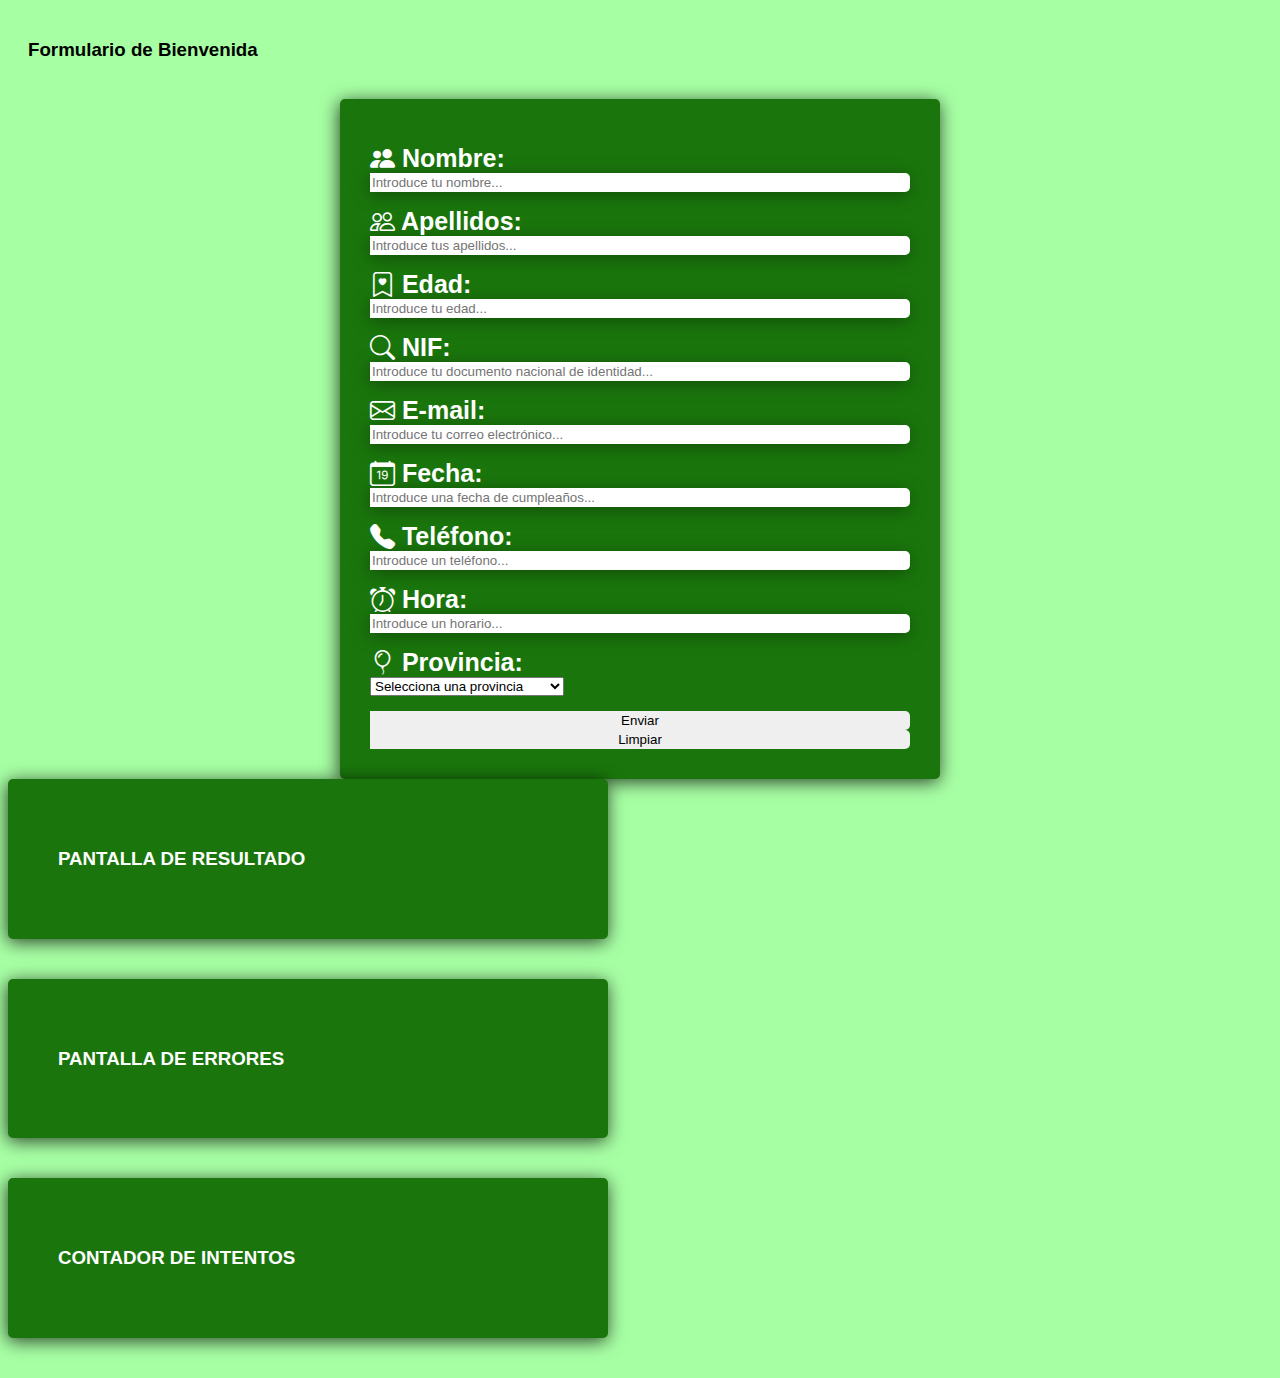
<file: Formulario con validaciones 2/index.html>
<!DOCTYPE html>
<html lang="en">
<head>
    <meta charset="UTF-8">
    <meta http-equiv="X-UA-Compatible" content="IE=edge">
    <meta name="viewport" content="width=device-width, initial-scale=1.0">
    <!-- Importación de Bootstrap -->
    <link href="https://cdn.jsdelivr.net/npm/bootstrap@5.2.2/dist/css/bootstrap.min.css" rel="stylesheet" integrity="sha384-Zenh87qX5JnK2Jl0vWa8Ck2rdkQ2Bzep5IDxbcnCeuOxjzrPF/et3URy9Bv1WTRi" crossorigin="anonymous">
    <!-- Importe css estilos -->
    <link rel="stylesheet" href="estilos.css">
    <!-- Iconos bootstrap -->
    <link rel="stylesheet" href="https://cdn.jsdelivr.net/npm/bootstrap-icons@1.9.1/font/bootstrap-icons.css">
    <!-- Logica Formulario -->
    <script type="text/javascript" src="logica.js"></script>
    <title>Formulario dew05</title>
</head>
<body>
    <h3 class="text-center">Formulario de Bienvenida</h3>
    <div class="container">
        <div class="row">
            <div class="col-lg-6">
                <form name="form" id="form" onsubmit="return false" method="get">
                    <div class="form-group">
                        <label for="name"><i class="bi bi-people-fill"></i> Nombre:</label>
                        <br />
                        <div class="input-group">
                            <input type="text" id="nombre" placeholder="Introduce tu nombre..." />
                        </div>
                    </div>
                    <div class="form-group">
                        <label for="name"><i class="bi bi-people"></i> Apellidos:</label>
                        <br />
                        <div class="input-group">
                            <input type="text" id="apellidos" placeholder="Introduce tus apellidos..." />
                        </div>
                    </div>
                    <div class="form-group">
                        <label for="name"><i class="bi bi-bookmark-heart"></i> Edad:</label>
                        <br />
                        <div class="input-group">
                            <input type="text" id="edad" maxlength="3" placeholder="Introduce tu edad..." />
                        </div>
                    </div>
                    <div class="form-group">
                        <label for="name"><i class="bi bi-search"></i> NIF:</label>
                        <br />
                        <div class="input-group">
                            <input type="text" id="nif" placeholder="Introduce tu documento nacional de identidad..." />
                        </div>
                    </div>
                    <div class="form-group">
                        <label for="name"><i class="bi bi-envelope"></i> E-mail:</label>
                        <br />
                        <div class="input-group">
                            <input type="text" id="email" placeholder="Introduce tu correo electrónico..." />
                        </div>
                    </div>
                    <div class="form-group">
                        <label for="name"><i class="bi bi-calendar-date"></i> Fecha:</label>
                        <br />
                        <div class="input-group">
                            <input type="text" id="fecha" placeholder="Introduce una fecha de cumpleaños..." />
                        </div>
                    </div>
                    <div class="form-group">
                        <label for="name"><i class="bi bi-telephone-fill"></i> Teléfono:</label>
                        <br />
                        <div class="input-group">
                            <input type="text" id="telefono" placeholder="Introduce un teléfono..." />
                        </div>
                    </div>
                    <div class="form-group">
                        <label for="name"><i class="bi bi-alarm"></i> Hora:</label>
                        <br />
                        <div class="input-group">
                            <input type="text" id="hora" placeholder="Introduce un horario..." />
                        </div>
                    </div>
                    <div class="form-group">
                        <label for="name"><i class="bi bi-balloon"></i> Provincia:</label>
                        <br />
                        <select class="form-select" name="provincia" id="provincia">
                            <option value="0" selected disabled>Selecciona una provincia</option>
                            <option value="1">S/C de Tenerife</option>
                            <option value="2">Las Palmas de Gran Canaria</option>
                        </select>
                    </div>
                    <input class="btn btn-primary w-25"type="submit" name="enviar" id="enviar" value="Enviar" />
                    <input  class="btn btn-primary w-25" type="reset" name="limpiar" id="button" value="Limpiar" />
                </form>
            </div>
            <div class="col-lg-6">
                <div id="resultado">
                    <h3 class="text-center">PANTALLA DE RESULTADO</h3>
                </div>
                <div id="errores">
                    <h3 class="text-center">PANTALLA DE ERRORES</h3>
                </div>
                <div id="intentos">
                    <h3 class="text-center">CONTADOR DE INTENTOS</h3>
                    <p id="contador"></p>
                </div>
            </div>
        </div>
    </div>
        
</body>
</html>
</file>
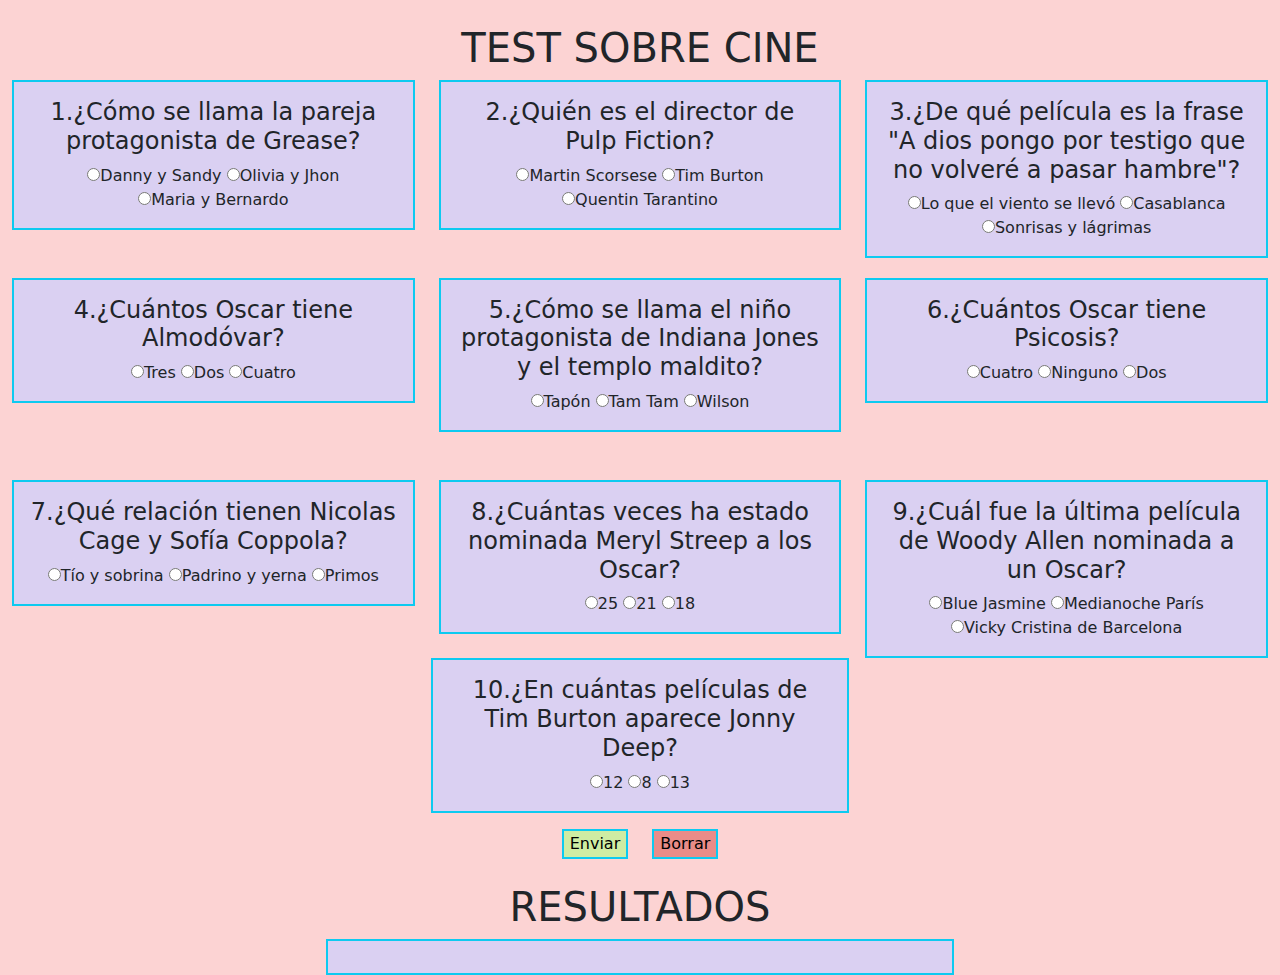
<file: Formulario con validaciones/index.html>
<!DOCTYPE html>
<html lang="en">

<head>
    <meta charset="UTF-8">
    <meta http-equiv="X-UA-Compatible" content="IE=edge">
    <meta name="viewport" content="width=device-width, initial-scale=1.0">
    <!-- Bootstrap import -->
    <link href="https://cdn.jsdelivr.net/npm/bootstrap@5.2.2/dist/css/bootstrap.min.css" rel="stylesheet">
    <title>Actividad Formulario 2</title>
</head>
<style>
    body{
        background-color: rgb(252, 211, 211);
    }
</style>
<body>
    <form id="formulario">
        <div class="container-fluid mt-4 text-center">
            <div class="row">
                <h1 class="text-center">TEST SOBRE CINE</h1>
                <div class="col-md-4 mb-5">
                    <div class="border border-2 border-info p-3" style="background-color:rgba(203, 206, 255, 0.699)">
                        <label for="1"> <div id="im1"></div>
                            <h4 id="p1">1.¿Cómo se llama la pareja protagonista de Grease?</h4>
                        </label><br>
                        <label for="pregunta1r1">
                            <input type="radio" name="1" id="pregunta1r1" value="Danny y Sandy">Danny y Sandy
                        </label>
                        <label for="pregunta1r2">
                            <input type="radio" name="1" id="pregunta1r2" value="Olivia y Jhon">Olivia y Jhon
                        </label>
                        <label for="pregunta1r3">
                            <input type="radio" name="1" id="pregunta1r3" value="Maria y Bernardo">Maria y Bernardo
                        </label>
                    </div>
                </div>
                <div class="col-md-4">
                    <div class="border border-2 border-info p-3" style="background-color:rgba(203, 206, 255, 0.699)">
                        <label for="2"><div id="im2"></div>
                            <h4 id="p2">2.¿Quién es el director de Pulp Fiction?</h4>
                        </label><br>
                        <label for="pregunta2r1">
                            <input type="radio" name="2" id="pregunta2r1" value="Martin Scorsese">Martin Scorsese
                        </label>
                        <label for="pregunta2r2">
                            <input type="radio" name="2" id="pregunta2r2" value="Tim Burton">Tim Burton
                        </label>
                        <label for="pregunta2r3">
                            <input type="radio" name="2" id="pregunta2r3" value="Quentin Tarantino">Quentin Tarantino
                        </label>
                    </div>
                </div>
                <div class="col-md-4">
                    <div class="border border-2 border-info p-3" style="background-color:rgba(203, 206, 255, 0.699)">
                        <label for="3"><div id="im3"></div>
                            <h4 id="p3">3.¿De qué película es la frase "A dios pongo por testigo que no volveré a pasar
                                hambre"?</h4>
                        </label><br>
                        <label for="pregunta3r1">
                            <input type="radio" name="3" id="pregunta3r1" value="Lo que el viento se llevó">Lo que el
                            viento se llevó
                        </label>
                        <label for="pregunta3r2">
                            <input type="radio" name="3" id="pregunta3r2" value="Casablanca">Casablanca
                        </label>
                        <label for="pregunta3r3">
                            <input type="radio" name="3" id="pregunta3r3" value="Sonrisas y lágrimas">Sonrisas y
                            lágrimas
                        </label>
                    </div>
                </div>
                <div class="col-md-4">
                    <div class="border border-2 border-info p-3" style="background-color:rgba(203, 206, 255, 0.699)">
                        <label for="4"><div id="im4"></div>
                            <h4 id="p4">4.¿Cuántos Oscar tiene Almodóvar?</h4>
                        </label><br>
                        <label for="pregunta4r1">
                            <input type="radio" name="4" id="pregunta4r1" value="Tres">Tres
                        </label>
                        <label for="pregunta4r2">
                            <input type="radio" name="4" id="pregunta4r2" value="Dos">Dos
                        </label>
                        <label for="pregunta4r3">
                            <input type="radio" name="4" id="pregunta4r3" value="Cuatro">Cuatro
                        </label>
                    </div>
                </div>
                <div class="col-md-4 mb-5">
                    <div class="border border-2 border-info p-3" style="background-color:rgba(203, 206, 255, 0.699)">
                        <label for="5"><div id="im5"></div>
                            <h4 id="p5">5.¿Cómo se llama el niño protagonista de Indiana Jones y el templo maldito?</h4>
                        </label><br>
                        <label for="pregunta5r1">
                            <input type="radio" name="5" id="pregunta5r1" value="Tapón">Tapón
                        </label>
                        <label for="pregunta5r2">
                            <input type="radio" name="5" id="pregunta5r2" value="Tam Tam">Tam Tam
                        </label>
                        <label for="pregunta5r3">
                            <input type="radio" name="5" id="pregunta5r3" value="Wilson">Wilson
                        </label>
                    </div>
                </div>
                <div class="col-md-4">
                    <div class="border border-2 border-info p-3" style="background-color:rgba(203, 206, 255, 0.699)">
                        <label for="6"><div id="im6"></div>
                            <h4 id="p6">6.¿Cuántos Oscar tiene Psicosis?</h4>
                        </label><br>
                        <label for="pregunta6r1">
                            <input type="radio" name="6" id="pregunta6r1" value="Cuatro">Cuatro
                        </label>
                        <label for="pregunta6r2">
                            <input type="radio" name="6" id="pregunta6r2" value="Ninguno">Ninguno
                        </label>
                        <label for="pregunta6r3">
                            <input type="radio" name="6" id="pregunta6r3" value="Dos">Dos
                        </label>
                    </div>
                </div>
                <div class="col-md-4">
                    <div class="border border-2 border-info p-3" style="background-color:rgba(203, 206, 255, 0.699)">
                        <label for="7"><div id="im7"></div>
                            <h4 id="p7">7.¿Qué relación tienen Nicolas Cage y Sofía Coppola?</h4>
                        </label><br>
                        <label for="pregunta7r1">
                            <input type="radio" name="7" id="pregunta7r1" value="Tío y sobrina">Tío y sobrina
                        </label>
                        <label for="pregunta7r2">
                            <input type="radio" name="7" id="pregunta7r2" value="Padrino y yerna">Padrino y yerna
                        </label>
                        <label for="pregunta7r3">
                            <input type="radio" name="7" id="pregunta7r3" value="Primos">Primos
                        </label>
                    </div>
                </div>
                <div class="col-md-4 mb-3"> 
                    <div class="border border-2 border-info p-3" style="background-color:rgba(203, 206, 255, 0.699)">
                        <label for="8"><div id="im8"></div>
                            <h4 id="p8">8.¿Cuántas veces ha estado nominada Meryl Streep a los Oscar?</h4>
                        </label><br>
                        <label for="pregunta8r1">
                            <input type="radio" name="8" id="pregunta8r1" value="25">25
                        </label>
                        <label for="pregunta8r2">
                            <input type="radio" name="8" id="pregunta8r2" value="21">21
                        </label>
                        <label for="pregunta8r3">
                            <input type="radio" name="8" id="pregunta8r3" value="18">18
                        </label>
                    </div>
                </div>
                <div class="col-md-4"> 
                    <div class="border border-2 border-info p-3" style="background-color:rgba(203, 206, 255, 0.699)">
                        <label for="9"><div id="im9"></div>
                            <h4 id="p9">9.¿Cuál fue la última película de Woody Allen nominada a un Oscar?</h4>
                        </label><br>
                        <label for="pregunta9r1">
                            <input type="radio" name="9" id="pregunta9r1" value="Blue Jasmine">Blue Jasmine
                        </label>
                        <label for="pregunta9r2">
                            <input type="radio" name="9" id="pregunta9r2" value="Medianoche París">Medianoche París
                        </label>
                        <label for="pregunta9r3">
                            <input type="radio" name="9" id="pregunta9r3" value="Vicky Cristina de Barcelona">Vicky
                            Cristina de Barcelona
                        </label>
                    </div>
                </div>
                <div class="row justify-content-center m-0"> 
                    <div class="col-md-4 border border-2 border-info p-3 mb-3" style="background-color:rgba(203, 206, 255, 0.699)">
                        <label for="10"><div id="im10"></div>
                            <h4 id="p10">10.¿En cuántas películas de Tim Burton aparece Jonny Deep?</h4>
                        </label><br>
                        <label for="pregunta10r1">
                            <input type="radio" name="10" id="pregunta10r1" value="12">12
                        </label>
                        <label for="pregunta10r2">
                            <input type="radio" name="10" id="pregunta10r2" value="8">8
                        </label>
                        <label for="pregunta10r3">
                            <input type="radio" name="10" id="pregunta10r3" value="13">13
                        </label>
                    </div>
                </div>
                    <div class="row justify-content-center m-0">
                        <div class="col-auto">
                            <input class="border border-2 border-info" type="submit" value="Enviar" id="enviarform"
                                style="background-color:rgb(207, 236, 163)" readonly>
                        </div>
                        <div class="col-auto">
                            <input class="border border-2 border-info" type="reset" value="Borrar" id="borrarform"
                                style="background-color:rgb(234, 140, 136)">
                        </div>
                    </div>
                </div>
            </div>
            <div class="row">
                <div class="col-md-6 offset-md-3">
                    <h1 class="text-center mt-4">RESULTADOS</h1>
                    <div class="border border-2 border-info p-3" style="background-color:rgba(203, 206, 255, 0.699)">
                        <div class="text-center" id="resultado"></div>
                        <div class="text-center" id="aciertos"></div>
                    </div>
                </div>
            </div>
        </div>
    </form>
    <!-- Para que funcione JavaScript dentro del body -->
    <script src="script.js"></script>
</body>

</html>
</file>
<file: Formulario con validaciones 2/estilos.css>
* {
    box-sizing: border-box;
    font-family: "Merriweather Sans", sans-serif;
}

body {
    background-color: #a7ffa4;
}

#form {
    color: white;
    background-color: #1a760c;
    border-radius: 5px;
    width: 600px;
    padding: 30px;
    margin: auto;
    -webkit-box-shadow: -1px 3px 18px 0px rgba(0, 0, 0, 0.75);
    -moz-box-shadow: -1px 3px 18px 0px rgba(0, 0, 0, 0.75);
    box-shadow: -1px 3px 18px 0px rgba(0, 0, 0, 0.75);
}


button {
    width: 100%;
    text-align: center;
    color: grey;
    margin-top: 20px;
    border: 1px solid rgba(0, 0, 0, 0.4);
}

.form-group {
    margin: 15px auto;
}

label {
    font-weight: bold;
    font-size: 25px;
}

.input-group {
    border-radius: 5px;
    -webkit-box-shadow: -1px 3px 18px 0px rgba(0, 0, 0, 0.35);
    -moz-box-shadow: -1px 3px 18px 0px rgba(0, 0, 0, 0.35);
    box-shadow: -1px 3px 18px 0px rgba(0, 0, 0, 0.35);

}

input {
    padding: 2px;
    width: 100%;
    border: none;
    border-radius: 0 5px 5px 0;
}

#intentos, #errores, #resultado {
    color: white;
    background-color: #1a760c;
    border-radius: 5px;
    width: 600px;
    padding: 30px;
    margin-bottom: 40px;
    -webkit-box-shadow: -1px 3px 18px 0px rgba(0, 0, 0, 0.75);
    -moz-box-shadow: -1px 3px 18px 0px rgba(0, 0, 0, 0.75);
    box-shadow: -1px 3px 18px 0px rgba(0, 0, 0, 0.75);
}

h3{
    padding: 20px;
}
</file>
